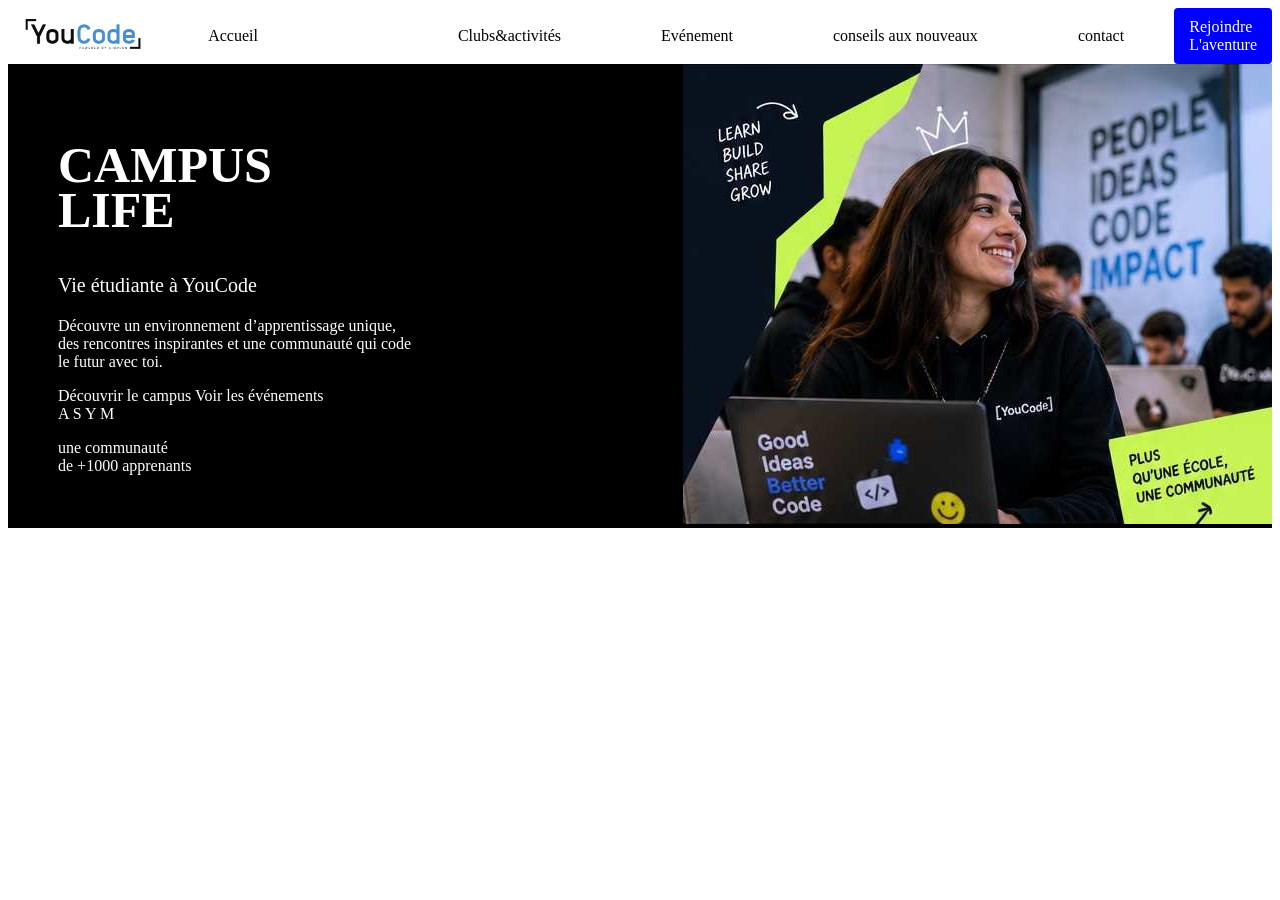
<file: index.html>
<!DOCTYPE html>
<html>
<head>
    <meta charset="UTF-8">
    <title>YouCode</title>
    <link rel="stylesheet" href="css/style.css">

</head>
<body>
    <header>
        <div class="logo-youcode">
                <img src="images/youcode_logo_dark.png">
        </div>
            
        
        <nav>
                <a herf="C:\Users\Youcode\Desktop\Campus life\index.html" >Accueil</a>
                <a href="C:\Users\Youcode\Desktop\Campus life\campus.html"></a>
                <a>Clubs&activités</a>
                <a>Evénement</a>
                <a>conseils aux nouveaux</a>
                <a>contact</a>
        </nav>
        <a herf="C:\Users\Youcode\Desktop\Campus life\inscription.html" class="btn">Rejoindre<br> L'aventure</a>

    </header>
    <section class="hero">
        <div class="hero-content">
            <h1>CAMPUS<br>LIFE</h1>
            <p class="paragraphe-1">Vie étudiante à YouCode</p>
            <p>Découvre un environnement d’apprentissage unique,<br>
               des rencontres inspirantes et une communauté qui code<br>
               le futur avec toi.</p> 
            <div class="hero-buttons">
                <a class="btn-1">Découvrir le campus</a>
                <a class="btn-2"> Voir les événements</a>
            </div>
            <div>
                <span>A</span>
                <span>S</span>
                <span>Y</span>
                <span>M</span>
                <p>une communauté<br>de +1000 apprenants</p>
            </div>   
        </div>
        <div class="hero-image">
            <img src="images/hero.jpg">

        </div>
    </section>

</body>




</html>
</file>
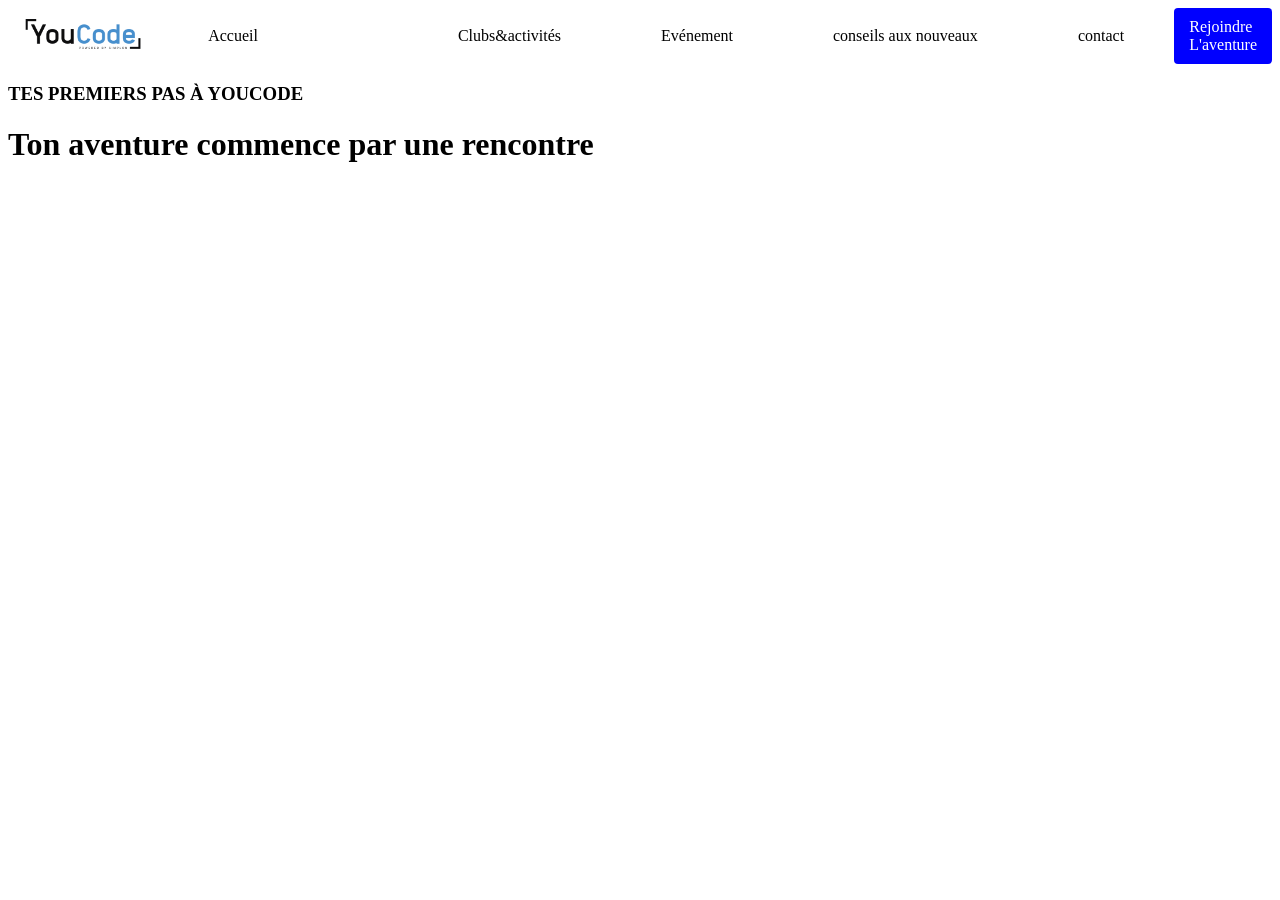
<file: inscription.html>
<!DOCTYPE html>
<html lang="en">
<head>
    <meta charset="UTF-8">
    <meta name="viewport" content="width=device-width, initial-scale=1.0">
    <title>inscription</title>
    <link rel="stylesheet" href="css/style.css">
</head>
<body>
    <header>
         <div class="logo-youcode">
                <img src="images/youcode_logo_dark.png">
        </div>
            
        
        <nav>
                <a herf="C:\Users\Youcode\Desktop\Campus life\index.html" >Accueil</a>
                <a href="C:\Users\Youcode\Desktop\Campus life\campus.html"></a>
                <a>Clubs&activités</a>
                <a>Evénement</a>
                <a>conseils aux nouveaux</a>
                <a>contact</a>
        </nav>
        <a herf="C:\Users\Youcode\Desktop\Campus life\inscription.html" class="btn">Rejoindre<br> L'aventure</a>
    </header>
    <main>
        <h3>TES PREMIERS PAS À YOUCODE</h3>
        <h1>Ton aventure commence par une rencontre</h1>
        <section>
            <form>
                
            </form>
        </section>
    </main>
</body>
</html>
</file>
<file: css/style.css>
header{
    display: flex;
    justify-content: space-between;
    align-items: center;
}
.logo-youcode img{
    width: 150px;
}
nav{
    display: flex;
    align-items: center;
    gap: 100px;
}
nav a:hover{
    color: blue;
}
.btn{
    background-color: blue;
    color: white;
    padding: 10px 15px;
    border-radius: 4px;


}
.hero{
    display: flex;
    align-items: center;
    justify-content: space-between;
    background-color: black;
    color: white;
}
.hero-content {
    width: 50%;
    margin-left: 50px;
    
}
.hero-content h1{
    font-size: 50px;
    line-height: 0.9;
}
.paragraphe-1{
    font-size: 20px;
    font-weight: 200;
}
</file>
